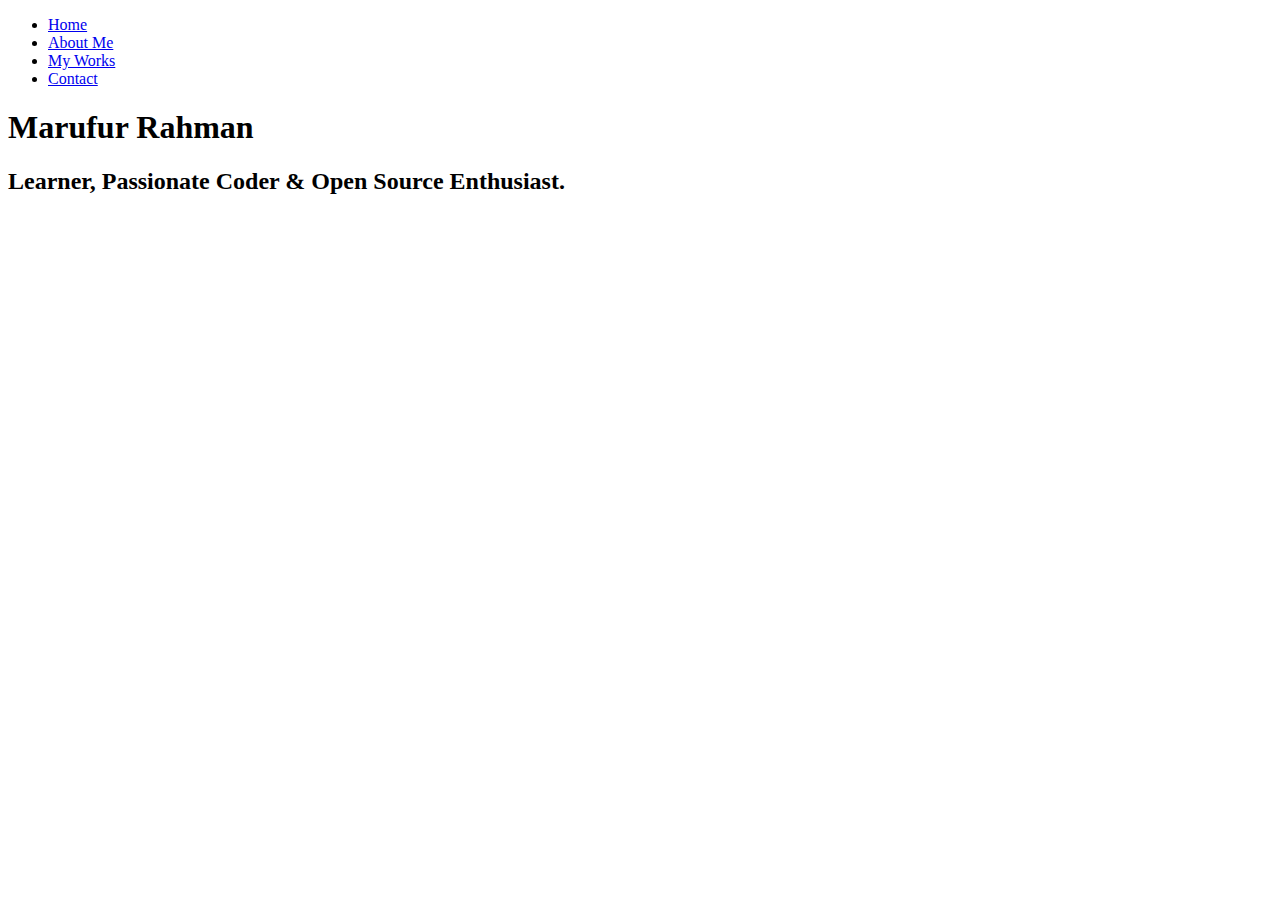
<file: index.html>
<!DOCTYPE html>
<html lang="en">

<head>
  <meta charset="UTF-8">
  <meta name="viewport" content="width=device-width, initial-scale=1.0">
  <meta http-equiv="X-UA-Compatible" content="ie=edge">
  <link rel="stylesheet" href="https://use.fontawesome.com/releases/v5.2.0/css/all.css" integrity="sha384-hWVjflwFxL6sNzntih27bfxkr27PmbbK/iSvJ+a4+0owXq79v+lsFkW54bOGbiDQ"
    crossorigin="anonymous">

  <link rel="stylesheet" href="css/main.css">
  <title>Marufur Rahman</title>
</head>

<body id="bg-img">
  <header>
    <div class="menu-btn">
      <div class="btn-line"></div>
      <div class="btn-line"></div>
      <div class="btn-line"></div>
    </div>

    <nav class="menu">
      <div class="menu-branding">
        <div class="portrait"></div>
      </div>
      <ul class="menu-nav">
        <li class="nav-item current">
          <a href="index.html" class="nav-link">
            Home
          </a>
        </li>
        <li class="nav-item">
          <a href="about.html" class="nav-link">
            About Me
          </a>
        </li>
        <li class="nav-item">
          <a href="work.html" class="nav-link">
            My Works
          </a>
        </li>
        <li class="nav-item">
          <a href="contact.html" class="nav-link">
            Contact
          </a>
        </li>
      </ul>
    </nav>
  </header>

  <main id="home">
    <h1 class="lg-heading">
      Marufur
      <span class="text-secondary">Rahman</span>
    </h1>
    <h2 class="sm-heading">
      Learner, Passionate Coder & Open Source Enthusiast.
    </h2>
    <div class="icons">
      <a href="https://twitter.com/Marufur15867034">
        <i class="fab fa-twitter fa-2x"></i>
      </a>
      <a href="https://www.facebook.com/mdmarufur.rahman.14">
        <i class="fab fa-facebook fa-2x"></i>
      </a>
      <a href="https://www.linkedin.com/in/marufurrahman1997/">
        <i class="fab fa-linkedin fa-2x"></i>
      </a>
      <a href="https://github.com/MarufurRahman">
        <i class="fab fa-github fa-2x"></i>
      </a>
    </div>
  </main>

  <script src="js/main.js"></script>
</body>

</html>
</file>
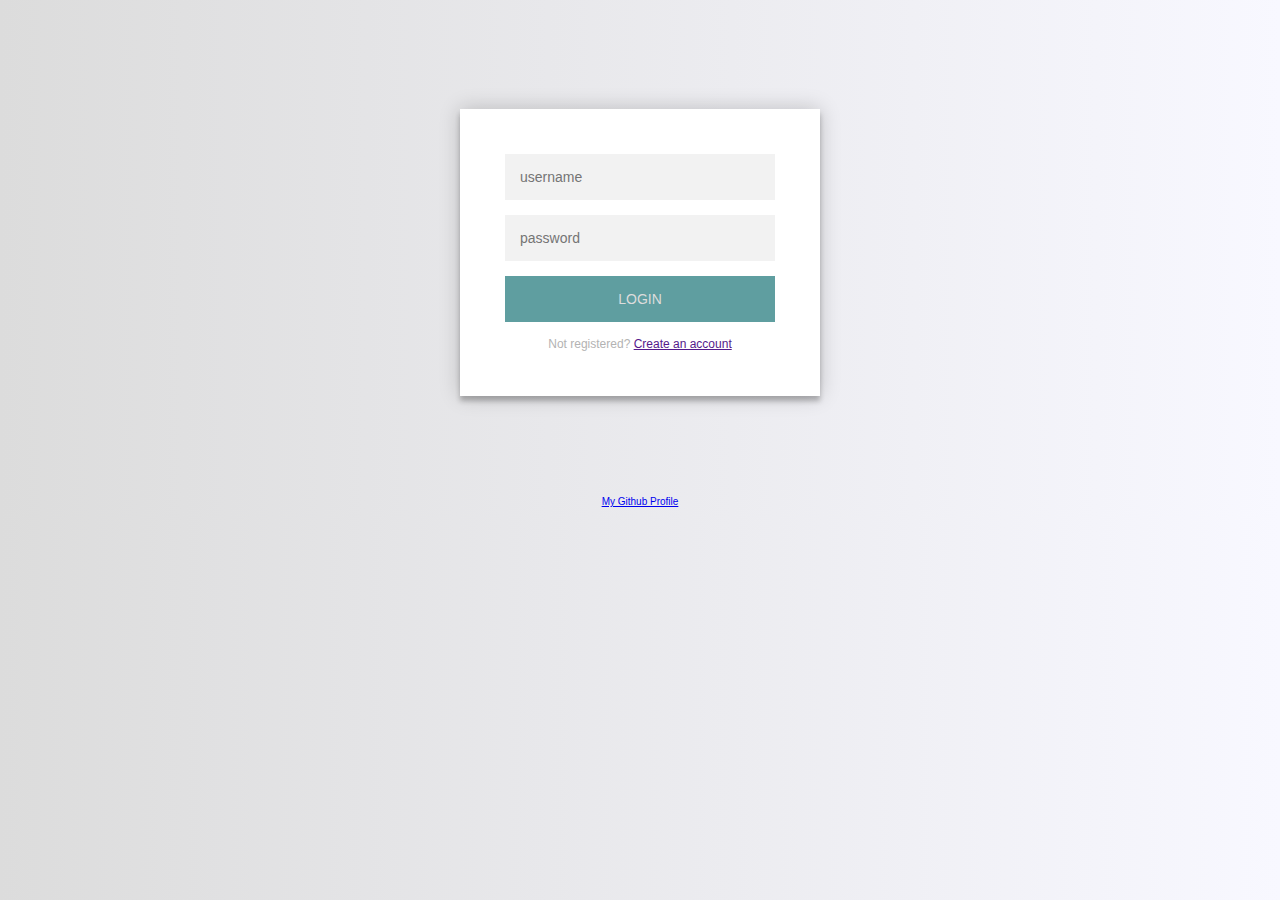
<file: login-project/index.html>
<!DOCTYPE html>
<html>
<head>
  <title>Login Form</title>
  <meta charset="utf-8">
  <meta name="viewport" content="width=device-width, initial-scale=1.0">
  <link rel="stylesheet" type="text/css" href="css/style.css">
</head>
<body>
	<div class="login-page">
  	<div class="form">
      <form class="login-form">
        <input type="text" placeholder="username"/>
        <input type="password" placeholder="password"/>
        <button>login</button>
        <p class="message">Not registered? <a href="">Create an account</a></p>
      </form>
    </div>
  </div>
  <div class="git-link">
    <a href="https://github.com/MarufurRahman">My Github Profile</a>
  </div>
</body>
</html>
</file>
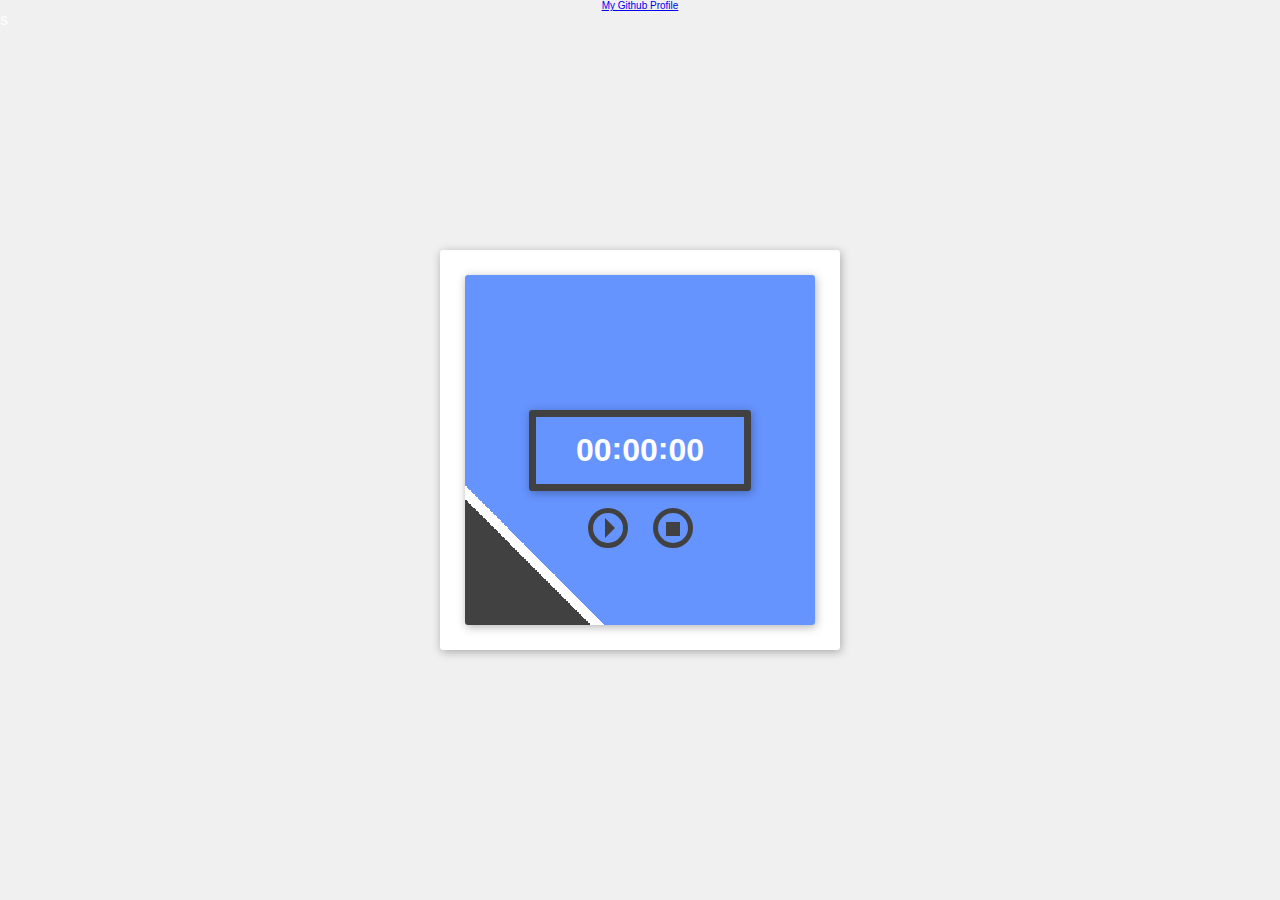
<file: projects/CSS-StopWatch/index.html>
<!DOCTYPE html>
<html>
<head>
	<title>CSS StopWatch</title>
	<meta charset="utf-8">
	<meta name="viewport" content="width=device-width, initial-scale=1.0"> 
	<link rel="stylesheet" type="text/css" href="css/main.css">
</head>
<body>
	<div class="canvas">
		<div class="center">
			<input type="checkbox" checked id="switch">
			<label class="pause-play-icon" for="switch"></label>				

			<input type="checkbox" id="reset">
			<label class="reset-icon" for="reset"></label>
			<div class="clock">
				<div class="hours"></div>
				<span class="dots">:</span>
				<div class="minutes"></div>
				<span class="dots">:</span>
				<div class="seconds"></div>
			</div>
		</div>
	</div>
	<div class="git-link">
    	<a href="https://github.com/MarufurRahman">My Github Profile</a>
	</div>
</body>
</html>s
</file>
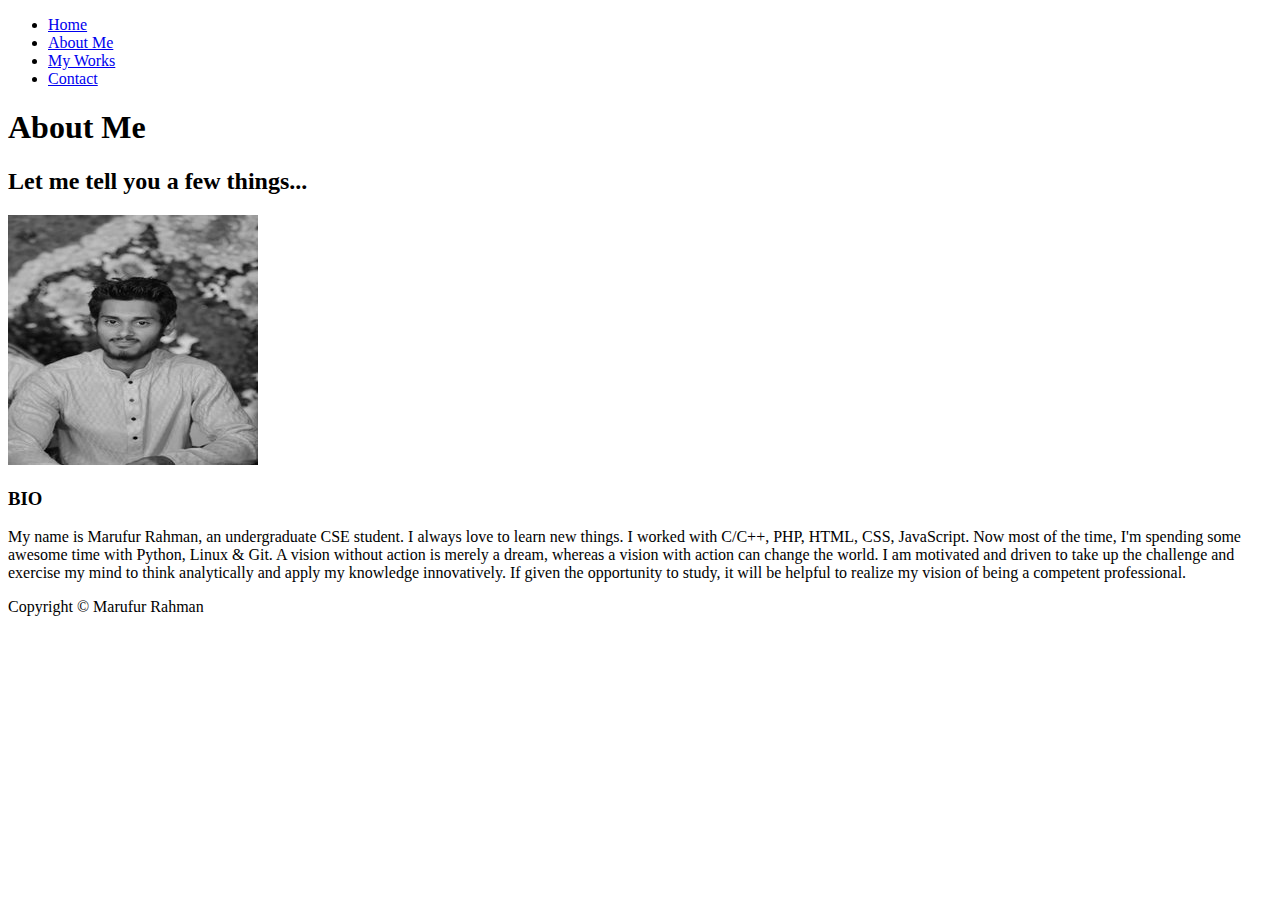
<file: about.html>
<!DOCTYPE html>
<html lang="en">

<head>
  <meta charset="UTF-8">
  <meta name="viewport" content="width=device-width, initial-scale=1.0">
  <meta http-equiv="X-UA-Compatible" content="ie=edge">
  <link rel="stylesheet" href="https://use.fontawesome.com/releases/v5.2.0/css/all.css" integrity="sha384-hWVjflwFxL6sNzntih27bfxkr27PmbbK/iSvJ+a4+0owXq79v+lsFkW54bOGbiDQ"
    crossorigin="anonymous">

  <link rel="stylesheet" href="css/main.css">
  <title>About Me</title>
</head>

<body>
  <header>
    <div class="menu-btn">
      <div class="btn-line"></div>
      <div class="btn-line"></div>
      <div class="btn-line"></div>
    </div>

    <nav class="menu">
      <div class="menu-branding">
        <div class="portrait"></div>
      </div>
      <ul class="menu-nav">
        <li class="nav-item">
          <a href="index.html" class="nav-link">
            Home
          </a>
        </li>
        <li class="nav-item current">
          <a href="about.html" class="nav-link">
            About Me
          </a>
        </li>
        <li class="nav-item">
          <a href="work.html" class="nav-link">
            My Works
          </a>
        </li>
        <li class="nav-item">
          <a href="contact.html" class="nav-link">
            Contact
          </a>
        </li>
      </ul>
    </nav>
  </header>

  <main id="about">
    <h1 class="lg-heading">
      About
      <span class="text-secondary">Me</span>
    </h1>
    <h2 class="sm-heading">
      Let me tell you a few things...
    </h2>
    <div class="about-info">
      <img src="img/portrait.jpg" alt="John Doe" class="bio-image">

      <div class="bio">
        <h3 class="text-secondary">BIO</h3>
        <p>
		My name is Marufur Rahman, an undergraduate CSE student. I always love to learn new things. I worked with C/C++, PHP, HTML, CSS, JavaScript. Now most of the time, I'm spending some awesome time with Python, Linux & Git. A vision without action is merely a dream, whereas a vision with action can change the world. I am motivated and driven to take up the challenge and exercise my mind to think analytically and apply my knowledge innovatively. If given the opportunity to study, it will be helpful to realize my vision of being a competent professional. 
	</p>
  </main>

  <footer id="main-footer">
    Copyright &copy; Marufur Rahman
  </footer>

  <script src="js/main.js"></script>
</body>

</html>
</file>
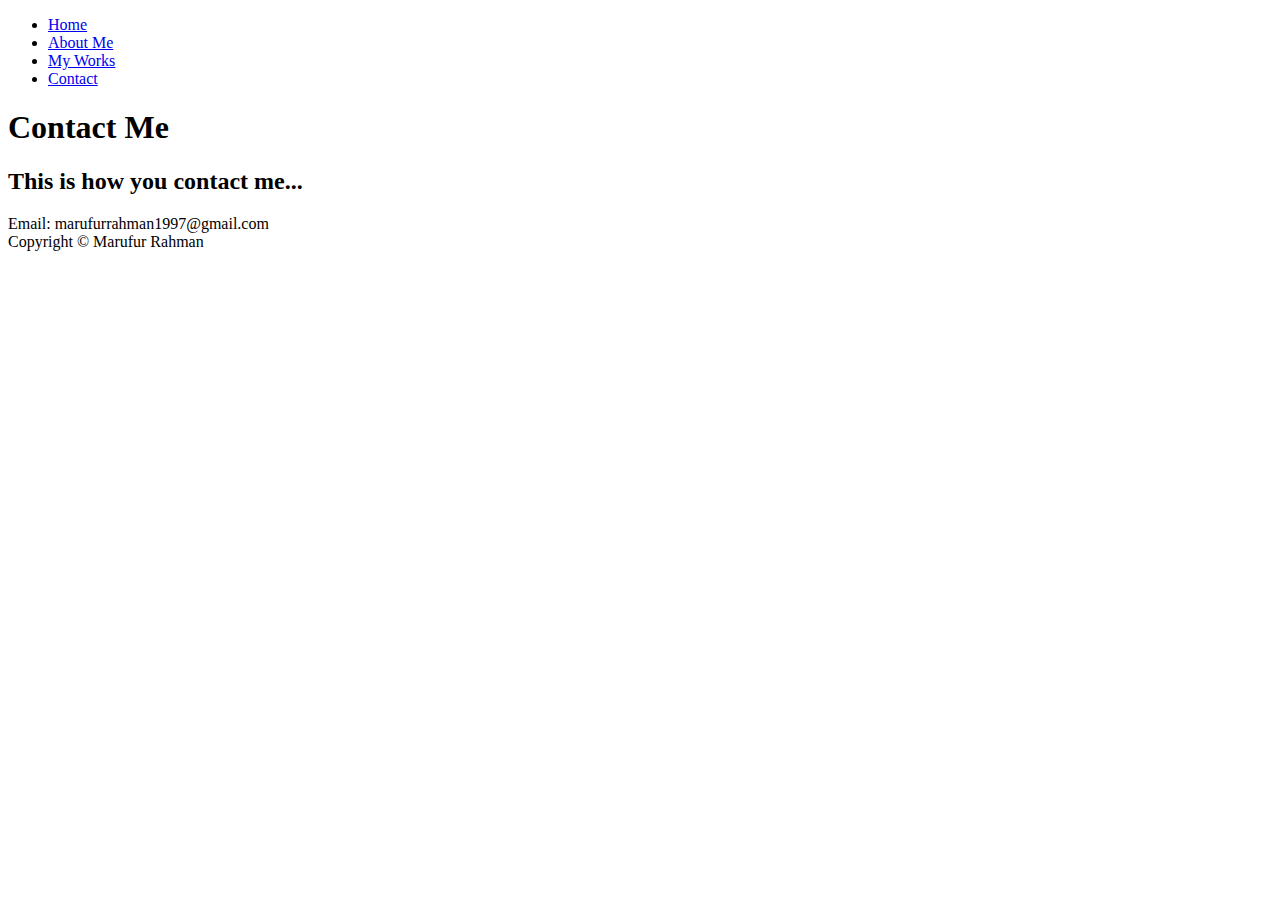
<file: contact.html>
<!DOCTYPE html>
<html lang="en">

<head>
  <meta charset="UTF-8">
  <meta name="viewport" content="width=device-width, initial-scale=1.0">
  <meta http-equiv="X-UA-Compatible" content="ie=edge">
  <link rel="stylesheet" href="https://use.fontawesome.com/releases/v5.2.0/css/all.css" integrity="sha384-hWVjflwFxL6sNzntih27bfxkr27PmbbK/iSvJ+a4+0owXq79v+lsFkW54bOGbiDQ"
    crossorigin="anonymous">

  <link rel="stylesheet" href="css/main.css">
  <title>Contact Me</title>
</head>

<body>
  <header>
    <div class="menu-btn">
      <div class="btn-line"></div>
      <div class="btn-line"></div>
      <div class="btn-line"></div>
    </div>

    <nav class="menu">
      <div class="menu-branding">
        <div class="portrait"></div>
      </div>
      <ul class="menu-nav">
        <li class="nav-item">
          <a href="index.html" class="nav-link">
            Home
          </a>
        </li>
        <li class="nav-item">
          <a href="about.html" class="nav-link">
            About Me
          </a>
        </li>
        <li class="nav-item">
          <a href="work.html" class="nav-link">
            My Works
          </a>
        </li>
        <li class="nav-item current">
          <a href="contact.html" class="nav-link">
            Contact
          </a>
        </li>
      </ul>
    </nav>
  </header>

  <main id="contact">
    <h1 class="lg-heading">
      Contact
      <span class="text-secondary">Me</span>
    </h1>
    <h2 class="sm-heading">
      This is how you contact me...
    </h2>
    <div class="boxes">
      <div>
        <span class="text-secondary">Email: </span> marufurrahman1997@gmail.com
      </div>
    </div>
  </main>

  <footer id="main-footer">
    Copyright &copy; Marufur Rahman
  </footer>

  <script src="js/main.js"></script>
</body>

</html>
</file>
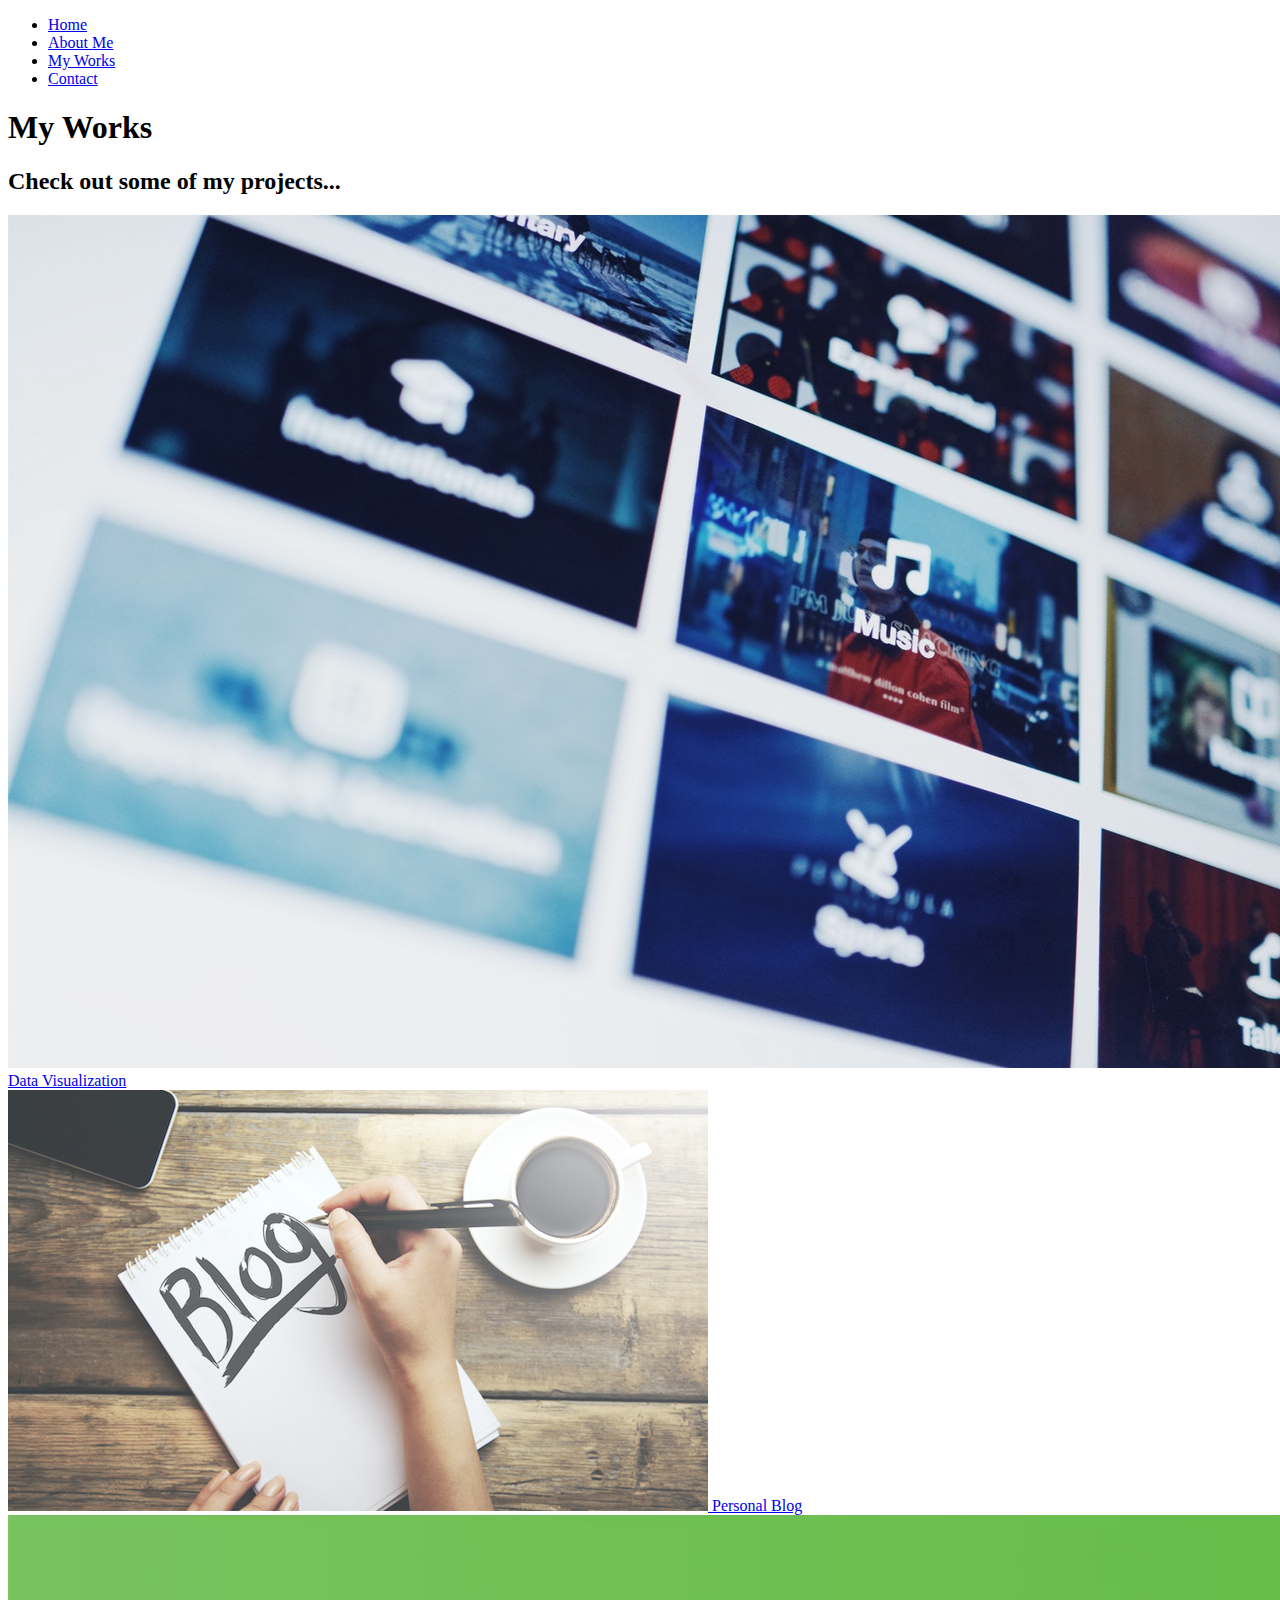
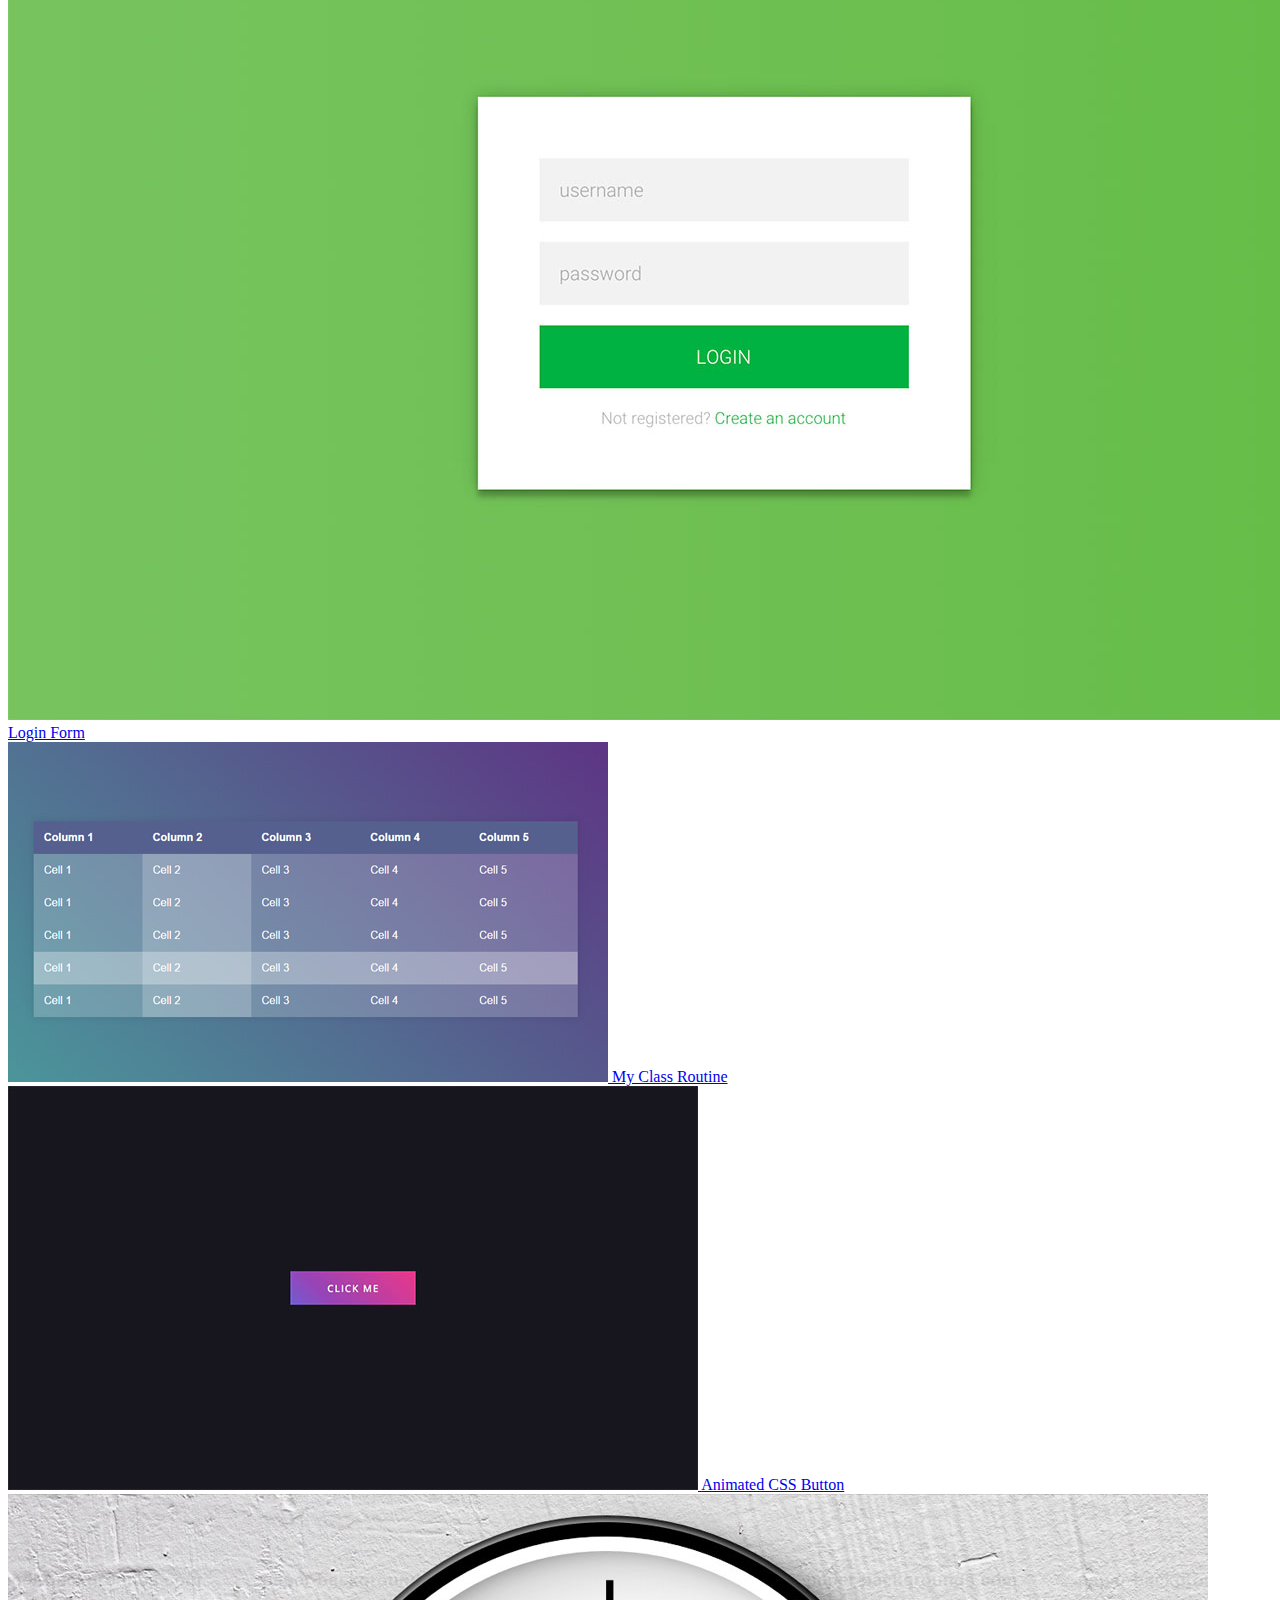
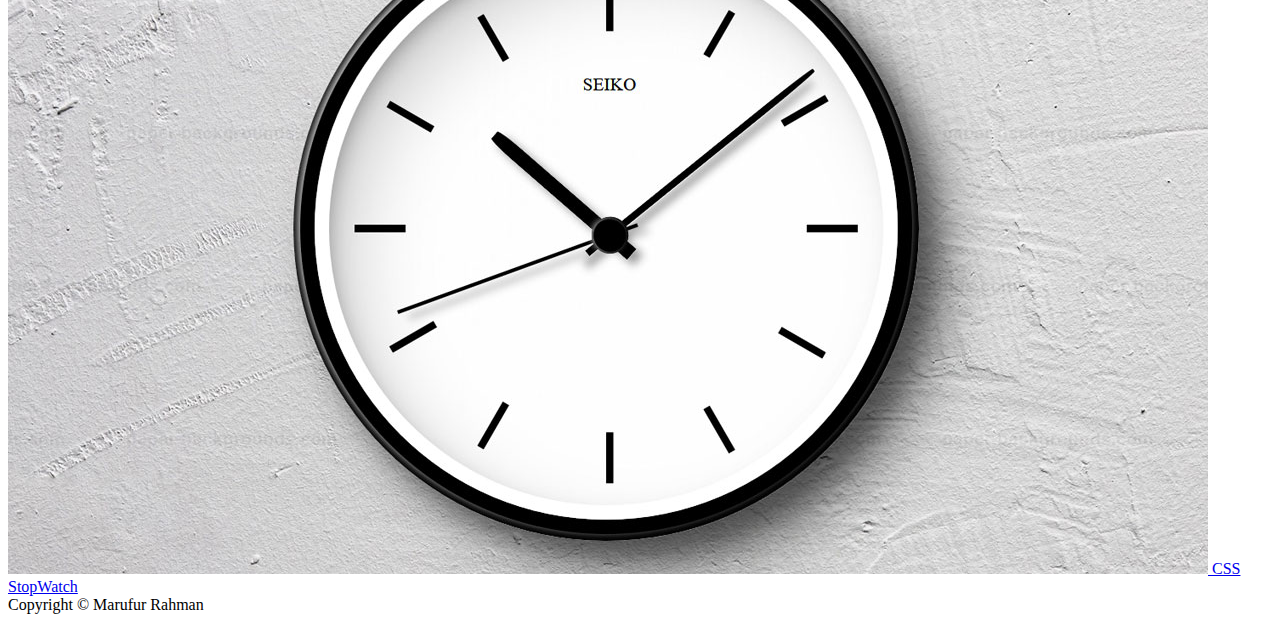
<file: work.html>
<!DOCTYPE html>
<html lang="en">

<head>
  <meta charset="UTF-8">
  <meta name="viewport" content="width=device-width, initial-scale=1.0">
  <meta http-equiv="X-UA-Compatible" content="ie=edge">
  <link rel="stylesheet" href="https://use.fontawesome.com/releases/v5.2.0/css/all.css" integrity="sha384-hWVjflwFxL6sNzntih27bfxkr27PmbbK/iSvJ+a4+0owXq79v+lsFkW54bOGbiDQ"
    crossorigin="anonymous">

  <link rel="stylesheet" href="css/main.css">
  <title>My Works</title>
</head>

<body>
  <header>
    <div class="menu-btn">
      <div class="btn-line"></div>
      <div class="btn-line"></div>
      <div class="btn-line"></div>
    </div>

    <nav class="menu">
      <div class="menu-branding">
        <div class="portrait"></div>
      </div>
      <ul class="menu-nav">
        <li class="nav-item">
          <a href="index.html" class="nav-link">
            Home
          </a>
        </li>
        <li class="nav-item">
          <a href="about.html" class="nav-link">
            About Me
          </a>
        </li>
        <li class="nav-item current">
          <a href="work.html" class="nav-link">
            My Works
          </a>
        </li>
        <li class="nav-item">
          <a href="contact.html" class="nav-link">
            Contact
          </a>
        </li>
      </ul>
    </nav>
  </header>

  <main id="work">
    <h1 class="lg-heading">
      My
      <span class="text-secondary">Works</span>
    </h1>
    <h2 class="sm-heading">
      Check out some of my projects...
    </h2>
    <div class="projects">
      <div class="item">
        <a href="https://github.com/MarufurRahman/population-of-japan-graph">
          <img src="img/projects/project1.jpg" alt="Project">
        </a>
        <a href="https://github.com/MarufurRahman/population-of-japan-graph" class="btn-light">
          <i class="fas fa-eye"></i> Data Visualization
        </a>
        
      </div>
      <div class="item">
        <a href="https://marufurrahman.github.io">
          <img src="img/projects/project2.jpg" alt="Project">
        </a>
        <a href="https://marufurrahman.github.io" class="btn-light">
          <i class="fas fa-eye"></i> Personal Blog
        </a>
        
      </div>
      <div class="item">
        <a href="https://marufspage.github.io/projects/login-form">
          <img src="img/projects/project3.jpg" alt="Project">
        </a>
        <a href="https://marufspage.github.io/projects/login-form" class="btn-light">
          <i class="fas fa-eye"></i> Login Form
        </a>
        
      </div>
      <div class="item">
        <a href="https://marufspage.github.io/projects/class-routine">
          <img src="img/projects/project4.jpg" alt="Project">
        </a>
        <a href="https://marufspage.github.io/projects/class-routine" class="btn-light">
          <i class="fas fa-eye"></i> My Class Routine
        </a>
        
      </div>
      <div class="item">
        <a href="https://marufspage.github.io/projects/animated-css-button">
          <img src="img/projects/project5.jpg" alt="Project">
        </a>
        <a href="https://marufspage.github.io/projects/animated-css-button" class="btn-light">
          <i class="fas fa-eye"></i> Animated CSS Button
        </a>
        
      </div>
      <div class="item">
        <a href="https://marufspage.github.io/projects/css-stopwatch">
          <img src="img/projects/project6.jpg" alt="Project">
        </a>
        <a href="https://marufspage.github.io/projects/css-stopwatch" class="btn-light">
          <i class="fas fa-eye"></i> CSS StopWatch
        </a>
        
      </div>
    </div>
  </main>

  <footer id="main-footer">
    Copyright &copy; Marufur Rahman
  </footer>

  <script src="js/main.js"></script>
</body>

</html>
</file>
<file: css/main.css>
#.box{
	width: 960px;
	margin:Opx auto;
}

@media screen and (max-width: 959px){
	#.box{
		width: 100%;
	}
}
</file>
<file: login-project/css/style.css>
body {
  background: blue;
  background: -webkit-linear-gradient(right, #F8F8FF, #DCDCDC);
  background: -moz-linear-gradient(right, #F8F8FF, #DCDCDC);
  background: -o-linear-gradient(right, #F8F8FF, #DCDCDC);
  background: linear-gradient(to left, #F8F8FF, #DCDCDC);
  font-family: "Roboto", sans-serif;
  -webkit-font-smoothing: antialiased;
  -moz-osx-font-smoothing: grayscale;      
}
.login-page {
  width: 360px;
  padding: 8% 0 0;
  margin: auto;
}
.form {
  position: relative;
  z-index: 1;
  background: #FFFFFF;
  max-width: 360px;
  margin: 0 auto 100px;
  padding: 45px;
  text-align: center;
  box-shadow: 0 0 20px 0 rgba(0, 0, 0, 0.2), 0 5px 5px 0 rgba(0, 0, 0, 0.24);
}
.form input {
  font-family: "Roboto", sans-serif;
  outline: 0;
  background: #f2f2f2;
  width: 100%;
  border: 0;
  margin: 0 0 15px;
  padding: 15px;
  box-sizing: border-box;
  font-size: 14px;
}
.form button {
  font-family: "Roboto", sans-serif;
  text-transform: uppercase;
  outline: 0;
  background:   #5F9EA0;
  width: 100%;
  border: 0;
  padding: 15px;
  color: #DCDCDC;
  font-size: 14px;
  -webkit-transition: all 0.3 ease;
  transition: all 0.3 ease;
  cursor: pointer;
}
.form button:hover,.form button:active,.form button:focus {
  background: #696969;
}
.form .message {
  margin: 15px 0 0;
  color: #b3b3b3;
  font-size: 12px;
}
.git-link {
  font-size: 10px;
  text-align: center;
  font-style: sans-serif;
}
</file>
<file: projects/CSS-StopWatch/css/main.css>
*, *:before, *:after {
    margin: 0;
    padding: 0;
    -webkit-box-sizing: border-box;
            box-sizing: border-box;
}

body {
    background: #f0f0f0;
    color: #FFF;
    font-family: "Open Sans", sans-serif;
}

.canvas {
    width: 400px;
    height: 400px;
    -webkit-box-shadow: 1px 2px 10px 0px rgba(0,0,0,0.3);
            box-shadow: 1px 2px 10px 0px rgba(0,0,0,0.3);
    background: white;
    border-radius: 3px;
    position: absolute;
    top: 50%;
    left: 50%;
    -webkit-transform: translate(-50%,-50%) ;
        -ms-transform: translate(-50%,-50%) ;
            transform: translate(-50%,-50%) ;
}

.canvas>.center {
    position: absolute;
    background: -webkit-gradient(linear,right top, left bottom,color-stop(80%, rgb(101, 148, 255)),color-stop(80%, rgba(101, 48, 255, 0)),color-stop(82%, rgba(255, 255, 255, 0)),color-stop(82%, rgb(65, 65, 65)));
    background: -webkit-linear-gradient(top right,rgb(101, 148, 255) 80%,rgba(101, 48, 255, 0) 80%,rgba(255, 255, 255, 0) 82%,rgb(65, 65, 65) 82%);
    background: -o-linear-gradient(top right,rgb(101, 148, 255) 80%,rgba(101, 48, 255, 0) 80%,rgba(255, 255, 255, 0) 82%,rgb(65, 65, 65) 82%);
    background: linear-gradient(to bottom left,rgb(101, 148, 255) 80%,rgba(101, 48, 255, 0) 80%,rgba(255, 255, 255, 0) 82%,rgb(65, 65, 65) 82%);
    width: 350px;
    height: 350px;
    top: 50%;
    -webkit-box-shadow: 1px 2px 10px 0px rgba(0,0,0,0.3);
            box-shadow: 1px 2px 10px 0px rgba(0,0,0,0.3);
    border-radius: 3px;
    left: 50%;
    margin: -175px 0 0 -175px;
    overflow: hidden;
    display: -webkit-box;
    display: -ms-flexbox;
    display: flex;
    -webkit-box-orient: horizontal;
    -webkit-box-direction: normal;
        -ms-flex-direction: row;
            flex-direction: row;
    -webkit-box-pack: center;
        -ms-flex-pack: center;
            justify-content: center;
}

.canvas>.center>.clock {
    border: 7px solid rgb(65, 65, 65);
    position: absolute;
    border-radius: 3px;
    -ms-flex-item-align: center;
        align-self: center;
    padding: 15px 40px;
    display: -webkit-box;
    display: -ms-flexbox;
    display: flex;
    -webkit-box-shadow: 1px 2px 10px 0px rgba(0,0,0,0.3);
            box-shadow: 1px 2px 10px 0px rgba(0,0,0,0.3);
}

.canvas>.center>.clock>.dots {
    font-size: 2em;
    font-weight: 900;
    margin-top: -2px;
}

.canvas>.center>.clock>.hours:after,.canvas>.center>.clock>.hours:before,.canvas>.center>.clock>.minutes:before,.canvas>.center>.clock>.minutes:after,.canvas>.center>.clock>.hours:before,.canvas>.center>.clock>.seconds:after,.canvas>.center>.clock>.seconds:before {
    content: '0';
    font-size: 2em;
    font-weight: 900;
    -webkit-animation: var(--name) var(--duration) steps(1) infinite;
            animation: var(--name) var(--duration) steps(1) infinite;
}

.canvas>.center>.clock>.hours:after {
    --name:right; --duration:2160000s; }

.canvas>.center>.clock>.hours:before {
    --name:left; --duration:21600000s; }

.canvas>.center>.clock>.minutes:after {
    --name:right; --duration:600s; }

.canvas>.center>.clock>.minutes:before {
    --name:left; --duration:3600s; }

.canvas>.center>.clock>.seconds:after {
    --name:right; --duration:10s; }

.canvas>.center>.clock>.seconds:before {
    --name:left; --duration:60s; }

@-webkit-keyframes right {
    0% {
        content: '0';
    }

    10% {
        content: '1';
    }

    20% {
        content: '2';
    }

    30% {
        content: '3';
    }

    40% {
        content: '4';
    }

    50% {
        content: '5';
    }

    60% {
        content: '6';
    }

    70% {
        content: '7';
    }

    80% {
        content: '8';
    }

    90% {
        content: '9';
    }
}

@keyframes right {
    0% {
        content: '0';
    }

    10% {
        content: '1';
    }

    20% {
        content: '2';
    }

    30% {
        content: '3';
    }

    40% {
        content: '4';
    }

    50% {
        content: '5';
    }

    60% {
        content: '6';
    }

    70% {
        content: '7';
    }

    80% {
        content: '8';
    }

    90% {
        content: '9';
    }
}

@-webkit-keyframes left {
    0% {
        content: '0';
    }

    16.666666666666668% {
        content: '1';
    }

    33.333333333333336% {
        content: '2';
    }

    50% {
        content: '3';
    }

    66.66666666666667% {
        content: '4';
    }

    83.33333333333334% {
        content: '5';
    }
}

@keyframes left {
    0% {
        content: '0';
    }

    16.666666666666668% {
        content: '1';
    }

    33.333333333333336% {
        content: '2';
    }

    50% {
        content: '3';
    }

    66.66666666666667% {
        content: '4';
    }

    83.33333333333334% {
        content: '5';
    }
}

#switch,#reset {
    display: none;
}

.canvas>.center>.pause-play-icon {
    color: #414141;
    position: absolute;
    border: 5px solid ;
    border-radius: 50%;
    left: 35%;
    bottom: 22%;
    height: 40px;
    width: 40px;
    cursor: pointer;
}

.canvas>.center>.reset-icon {
    color: #414141;
    position: absolute;
    border: 5px solid ;
    border-radius: 50%;
    right: 35%;
    bottom: 22%;
    height: 40px;
    width: 40px;
    cursor: pointer;
}

.canvas>.center>.reset-icon:before {
    content: '';
    color: inherit;
    position: absolute;
    left: 50%;
    top: 50%;
    margin-left: -6.5px;
    margin-top: -6.5px;
    border: 7px solid ;
    -webkit-transition: opacity 1.5s;
    -o-transition: opacity 1.5s;
    transition: opacity 1.5s;
    opacity: 1;
}

.canvas>.center>.pause-play-icon:hover,.canvas>.center>.reset-icon:hover{
    color: rgb(77, 77, 77);
}

.canvas>.center>.pause-play-icon:active,.canvas>.center>.reset-icon:active {
    color: rgb(40, 40, 40);
}

.canvas>.center>.pause-play-icon:before {
    content: '';
    color: inherit;
    position: absolute;
    height: 13px;
    width: 10px;
    left: 50%;
    top: 50%;
    margin-left: -5px;
    margin-top: -6.5px;
    border: 4px solid ;
    border-top: none;
    border-bottom: none;
    -webkit-transition: opacity 1.5s;
    -o-transition: opacity 1.5s;
    transition: opacity 1.5s;
    opacity: 1;
}

.canvas>.center>.pause-play-icon:after {
    content: '';
    color: inherit;
    position: absolute;
    top: 50%;
    left: 50%;
    margin-top: -10px;
    margin-left: -2.5px;
    -webkit-transform: scale(0);
        -ms-transform: scale(0);
            transform: scale(0);
    border: 10px solid ;
    border-top-color: rgba(0, 0, 0, 0);
    border-right-color: rgba(0, 0, 0, 0);
    border-bottom-color: rgba(0, 0, 0, 0);
    -webkit-transition: opacity 1.5s;
    -o-transition: opacity 1.5s;
    transition: opacity 1.5s;
    opacity: 0;
}

#switch:checked ~ .pause-play-icon:before {
    -webkit-transform: scale(0);
        -ms-transform: scale(0);
            transform: scale(0);
    opacity: 0;
}

#switch:checked ~ .pause-play-icon:after {
    -webkit-transform: scale(1);
        -ms-transform: scale(1);
            transform: scale(1);
    opacity: 1;
}

#switch:checked ~ .clock>.hours:before, #switch:checked ~ .clock>.hours:after, #switch:checked ~ .clock>.minutes:before, #switch:checked ~ .clock>.minutes:after, #switch:checked ~ .clock>.seconds:before, #switch:checked ~ .clock>.seconds:after {
    -webkit-animation-play-state: paused;
            animation-play-state: paused;
}

#reset:checked ~ .clock>.hours:after {
    --name:reset-right; 
    --duration:2160000s; 
}

#reset:checked ~ .clock>.hours:before {
    --name:reset-left; 
    --duration:21600000s; 
}

#reset:checked ~ .clock>.minutes:after {
    --name:reset-right; 
    --duration:600s; 
}

#reset:checked ~ .clock>.minutes:before {
    --name:reset-left; 
    --duration:3600s; 
}

#reset:checked ~ .clock>.seconds:after {
    --name:reset-right; 
    --duration:10s; 
}

#reset:checked ~ .clock>.seconds:before {
    --name:reset-left; 
    --duration:60s; 
}

@-webkit-keyframes reset-right {
    0% {
        content: '0';
    }

    10% {
        content: '1';
    }

    20% {
        content: '2';
    }

    30% {
        content: '3';
    }

    40% {
        content: '4';
    }

    50% {
        content: '5';
    }

    60% {
        content: '6';
    }

    70% {
        content: '7';
    }

    80% {
        content: '8';
    }

    90% {
        content: '9';
    }
}

@keyframes reset-right {
    0% {
        content: '0';
    }

    10% {
        content: '1';
    }

    20% {
        content: '2';
    }

    30% {
        content: '3';
    }

    40% {
        content: '4';
    }

    50% {
        content: '5';
    }

    60% {
        content: '6';
    }

    70% {
        content: '7';
    }

    80% {
        content: '8';
    }

    90% {
        content: '9';
    }
}

@-webkit-keyframes reset-left {
    0% {
        content: '0';
    }

    16.666666666666668% {
        content: '1';
    }

    33.333333333333336% {
        content: '2';
    }

    50% {
        content: '3';
    }

    66.66666666666667% {
        content: '4';
    }

    83.33333333333334% {
        content: '5';
    }
}

@keyframes reset-left {
    0% {
        content: '0';
    }

    16.666666666666668% {
        content: '1';
    }

    33.333333333333336% {
        content: '2';
    }

    50% {
        content: '3';
    }

    66.66666666666667% {
        content: '4';
    }

    83.33333333333334% {
        content: '5';
    }
}
.git-link {
  font-size: 10px;
  text-align: center;
  font-style: sans-serif;
  margin: 0;
}
</file>
